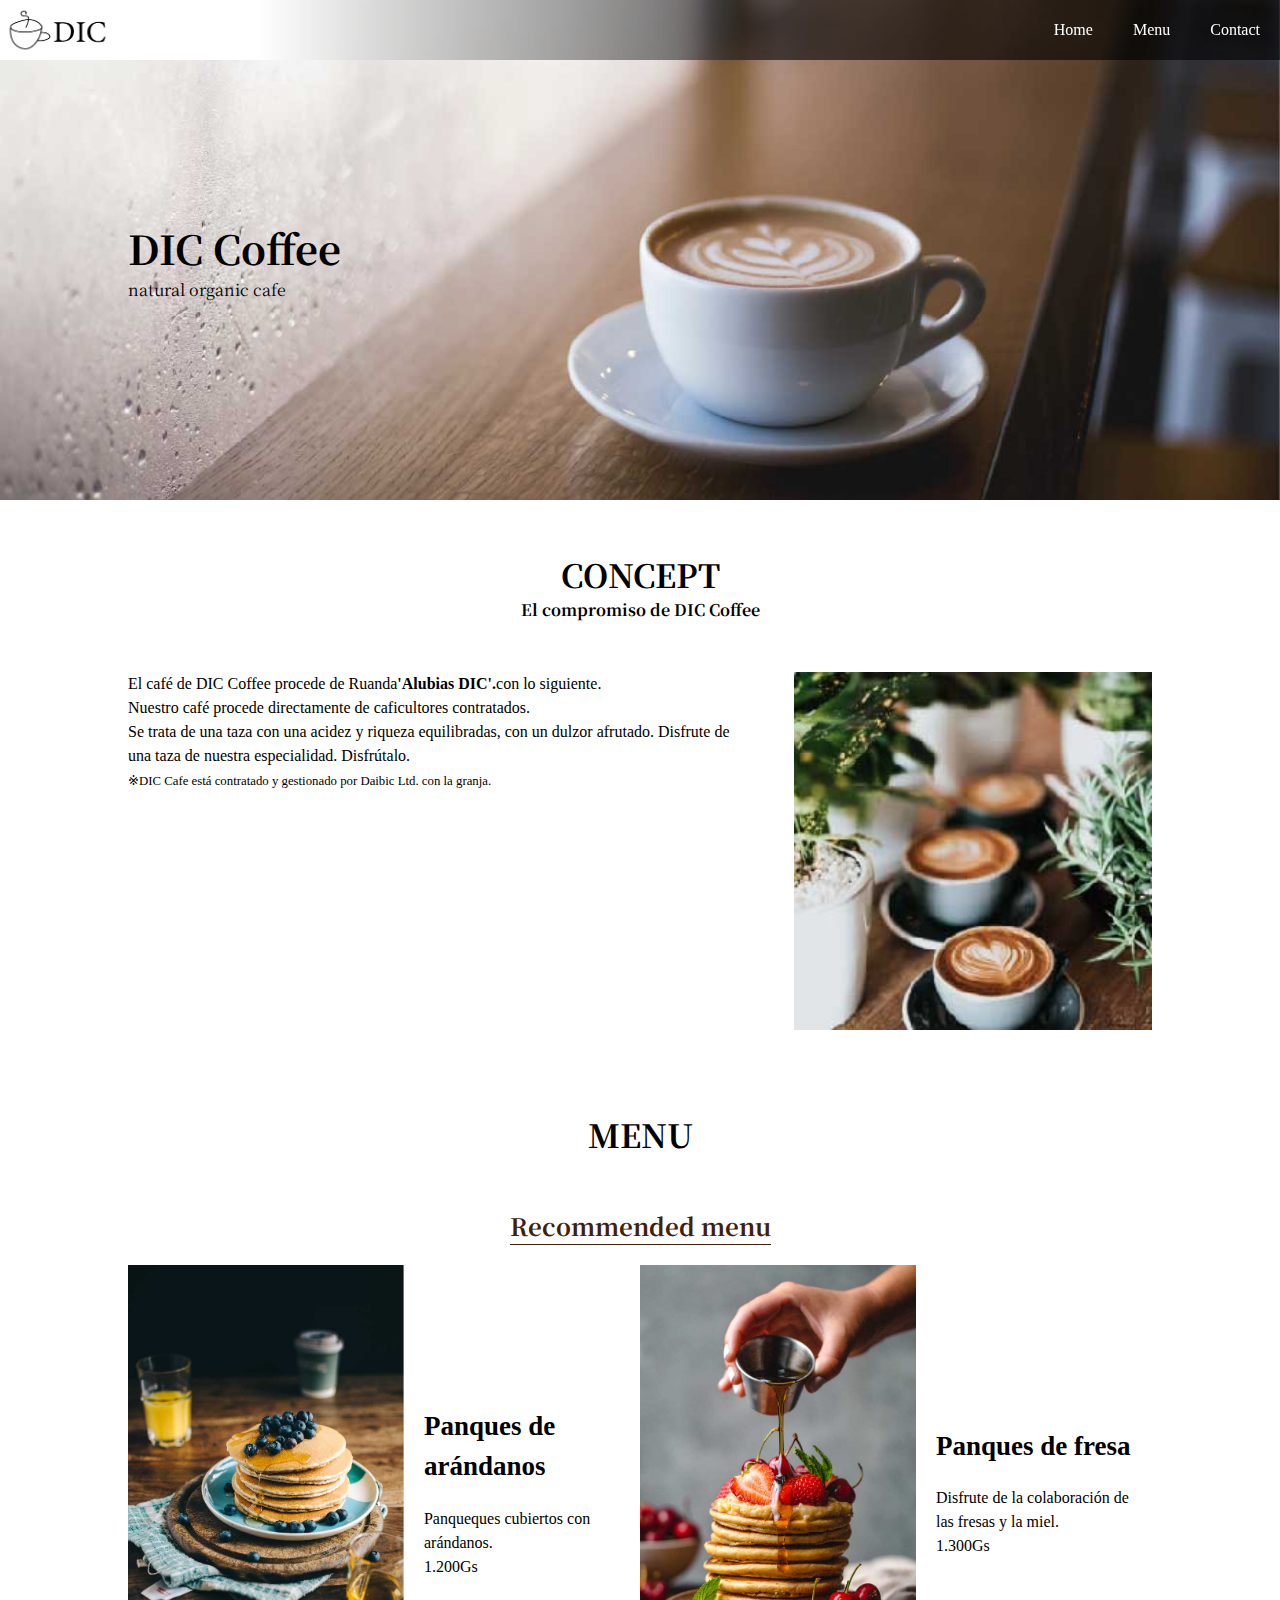
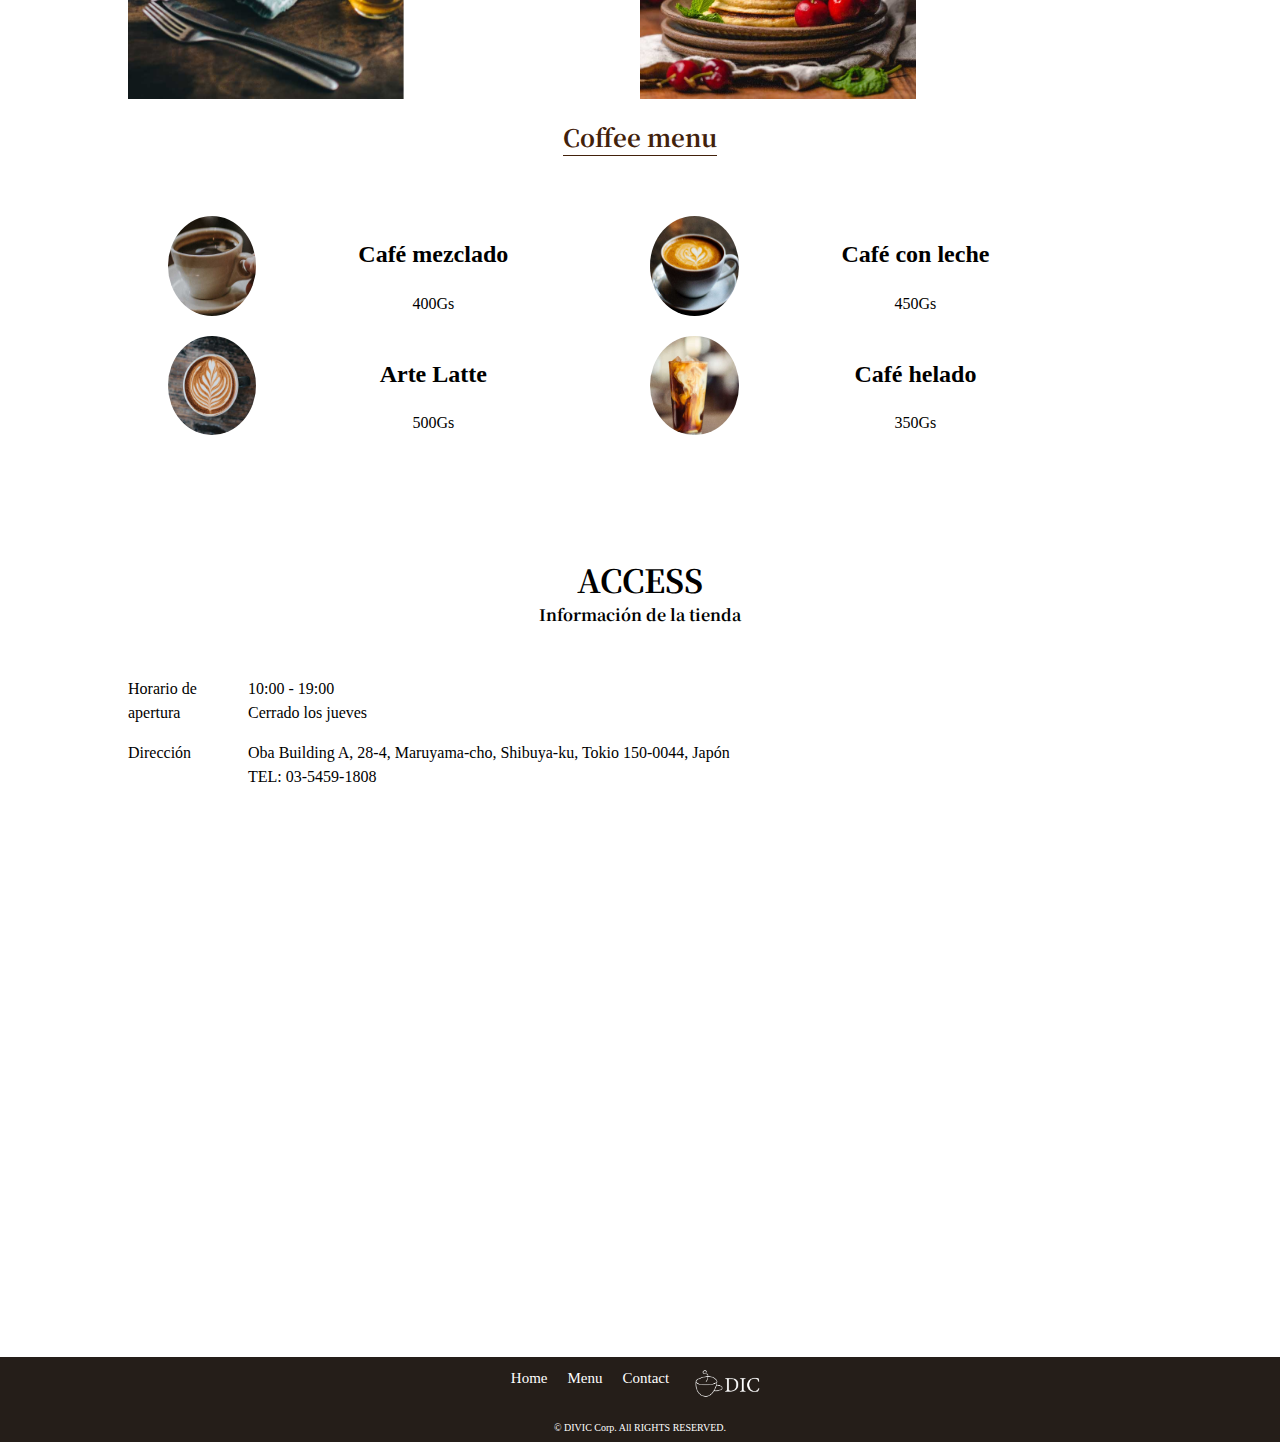
<file: page_v1/index.html>
<!DOCTYPE html>
<html lang="es">

<head>
  <meta charset="utf-8">
  <title>DIC cafe</title>
  <link href="css/normalize.css" rel="stylesheet">
  <link href="css/main.css" rel="stylesheet">
  <link href="https://fonts.googleapis.com/css2?family=Noto+Serif+JP:wght@400;700&display=swap" rel="stylesheet">
</head>

<body>
  <header>
    <nav class="header_nav">
      <a href="index.html" class="logo"><img src="images/sample_logo_k.png"></a>
      <ul class="global_nav">
        <a href="index.html" class="global_nav_item"><li>Home</li></a>
        <a href="#menu" class="global_nav_item"><li>Menu</li></a>
        <a href="#" class="global_nav_item"><li>Contact</li></a>
      </ul>
    </nav>
    <div class="key section_inner">
      <h1>DIC Coffee</h1>
      <p>natural organic cafe</p>
    </div>
  </header>

  <section>
    <!---->
    <article class="section_inner">
      <div class="section_title">
        <h1>CONCEPT</h1>
        <p>El compromiso de DIC Coffee</p>
      </div>
      <div class="concept_inner">
        <p class="concept_content">
          El café de DIC Coffee procede de Ruanda<strong>'Alubias DIC'.</strong>con lo siguiente.<br>
          Nuestro café procede directamente de caficultores contratados.<br>
          Se trata de una taza con una acidez y riqueza equilibradas, con un dulzor afrutado. Disfrute de una taza de
          nuestra especialidad.
          Disfrútalo.<br>
          <small>※DIC Cafe está contratado y gestionado por Daibic Ltd. con la granja.</small>
        </p>
        <img src="images/sample_concept.jpg" class="concept_image">
      </div>
    </article>
    <!---->

    <!---->
    <article class="section_inner menu_section">

      <div class="section_title">
        <h1>MENU</h1>
      </div>

      <!---->
      <section>
        <div class="center">
          <h1 class="menu_title">Recommended menu</h1>
        </div>

        <!---->
        <ul class="horizontal-list">

          <!---->
          <li>
            <img src="images/sample_pancake1.jpg" width="55%" class="pancake-image">
            <div class="pancake-content">
              <h2><strong style="font-size: 27px">Panques de arándanos</strong></h2>
              <p>Panqueques cubiertos con arándanos.</p>
              <p class="price">1.200Gs</p>
            </div>
          </li>
          <!---->

          <!---->
          <li>
            <img src="images/sample_pancake2.jpg" width="55%" class="pancake-image">
            <div class="pancake-content">
              <h2><strong style=" font-size: 27px">Panques de fresa</strong></h2>
              <p>Disfrute de la colaboración de las fresas y la miel. </p>
              <p class="price"> 1.300Gs</p>
            </div>
          </li>
          <!---->

        </ul>

      </section>
      <!---->

      <!---->
      <section>

        <div class="center">
          <h1 class="menu_title">Coffee menu</h1>
        </div>

        <!---->
        <ul class="menu_list coffee_menu">
          <div class="coffee_side">
            <li class="caffee_menu_list_item">
              <img src="images/sample_cafe1.jpg" class="caffee_menu_image">
              <div class="caffee_menu_content">
                <h2 class="menu_item_title">Café mezclado</h2>
                <p class="caffee_menu_price">400Gs</p>
              </div>
            </li>
            <li class="caffee_menu_list_item">
              <img src="images/sample_cafe2.jpg" class="caffee_menu_image">
              <div class="caffee_menu_content">
                <h2 class="menu_item_title">Arte Latte</h2>
                <p class="caffee_menu_price">500Gs</p>
              </div>

            </li>
          </div>
          <!---->

          <!---->
          <div class="coffee_side">
            <li class="caffee_menu_list_item">
              <img src="images/sample_cafe3.jpg" class="caffee_menu_image">
              <div class="caffee_menu_content">
                <h2 class="menu_item_title">Café con leche</h2>
                <p class="caffee_menu_price">450Gs</p>
              </div>
            </li>
            <li class="caffee_menu_list_item">
              <img src="images/sample_cafe4.jpg" class="caffee_menu_image">
              <div class="caffee_menu_content">
                <h2 class="menu_item_title">Café helado</h2>
                <p class="caffee_menu_price">350Gs</p>
              </div>
            </li>
          </div>
          <!---->

        </ul>
        <!---->

      </section>
      <!---->
    </article>

    <article class="section_inner acceso">
      <div class="section_title">
        <h1>ACCESS</h1>
        <p>Información de la tienda</p>
      </div>
      <div class="access-content">
        <dl>
          <dt>Horario de apertura</dt>
          <dd>10:00 - 19:00<br>Cerrado los jueves</dd>
        </dl>
        <dl>
          <dt>Dirección</dt>
          <dd>
            Oba Building A, 28-4, Maruyama-cho, Shibuya-ku, Tokio 150-0044, Japón<br>
            TEL: 03-5459-1808
          </dd>
        </dl>
      </div>
      <iframe
        src="https://www.google.com/maps/embed?pb=!1m18!1m12!1m3!1d529.1112083856162!2d29.98381513346934!3d36.258715876075584!2m3!1f0!2f0!3f0!3m2!1i1024!2i768!4f13.1!3m3!1m2!1s0x14c1f33fb007ffeb%3A0xf99a1032a6f73de1!2sLycian%20Rock-Cut%20Tombs%20of%20Myra!5e0!3m2!1ses-419!2spy!4v1696978502419!5m2!1ses-419!2spy"
        width="100%" height="450" style="border:0;" allowfullscreen="" loading="lazy"
        referrerpolicy="no-referrer-when-downgrade">
      </iframe>
    </article>
  </section>
  <footer>
    <nav>
      <ul>
        <li><a href="index.html">Home</a></li>
        <li><a href="#menu">Menu</a></li>
        <li><a href="#">Contact</a></li>
        <li><a href="index.html"><img src="images/sample_logo_w.png"></a></li>
      </ul>
    </nav>
    <div class="copyright">
      <p>© DIVIC Corp. All RIGHTS RESERVED.</p>
    </div>
  </footer>
</body>

</html>
</file>
<file: page_v1/css/main.css>
@charset "utf-8";
html {
  height: 100%;
}
body {
  position: relative;
  padding-bottom: 75px;
  min-height: 100%;
}
li {
  list-style: none;
}
p, ul {
  margin: 0;
  padding: 0;
}
div,li {
  box-sizing: border-box;
}
.header_nav {
  background: linear-gradient(90deg, #fff 20%, rgba(0,0,0,.6) 60%);
  display: flex;
  height: 60px;
  justify-content: space-between;
  align-items: stretch;
  position: fixed;
  top: 0;
  width: 100%;
}
.global_nav_item {
  color: #fff;
  text-decoration: none;
  display: flex;
  align-items: center;
  padding: 0 20px;
}
.global_nav_item:hover {
  background: #fff;
  color: #42210b;
}
.global_nav {
  display: flex;
  align-items: stretch;
}
.logo {
  width: 120px;
  display: flex;
  align-items: center;
}
.logo img{
  width: 100%;
}
.section_inner {
  padding: 50px 10% 30px;
}
.key {
  height: 500px;
  background: center / cover no-repeat url("../images/sample_key.jpg");
  display: flex;
  flex-direction: column;
  justify-content: center;
  font-family: 'Noto Serif JP', serif;
}
.key h1{
  font-size: 2.5rem;
}
.concept_inner {
  display: flex;
  justify-content: space-between;
}
.concept_content {
  width: 60%;
}
.concept_image {
  width: 35%;
}
.menu_section {
  background: url("../images/sample_menu_bg.jpg") no-repeat bottom;
  background-size: 100%;
  background-attachment: fixed;
}
.section_title {
  font-family: 'Noto Serif JP', serif;
  font-weight: bold;
  text-align: center;
  margin-bottom: 50px;
}
.menu_title {
  display: inline-block;
  font-family: 'Noto Serif JP', serif;
  font-size: 1.5rem;
  color: #42210b;
  border-bottom: solid #42210b 1px;
  margin-bottom: 20px;
}
.center {
  text-align: center;
}
.caffee_menu_image {
  width: 20%;
  border-radius: 50%;
}

.coffee_menu{
  display: flex;
  text-align: center;
  margin: 20px;
}
.coffee_side{
  width: 49%;
  background-color: #fff;
}

.coffee_side li{
  display: flex;
  background-color: #fff;
  margin: 20px;
}

.coffee_side li img{
  width: 20%;
}

.coffee_side li div{
  width: 80%;
}

.menu_list_recommended{
  display: flex;
  padding-bottom: 50px;
  
}
.menu_list_recommended li{
  display: flex;
  width: 49%;
  margin: 1%;
  background-color: #fff;
}
.menu_list_recommended li div{
  width: 45%;
  display: flex;
  flex-direction: column;
  justify-content: space-between;
  font-size: larger;
}

.menu_list_recommended li img{
  width: 55%;
  object-fit: cover;
}

.acceso dl{
  display: flex;
}
.acceso dl dt{
  height: 100%;
  width: 80px;
}

.acceso iframe{
  width: 100%;
}

footer{
  display: block;
  width: 100%;
  background: #251e19;
  position: absolute;
  bottom: -75px;
  padding-bottom: 10px;
  height: 75px;
}

footer ul{  
  display: flex;
  justify-content: center ;
}
footer nav ul{
  display: flex;
  justify-content: center;
  margin-bottom: 10px;
}

footer nav ul a{
  padding: 10px;
  display: flex;
  flex-direction: column;
  justify-content: center;
  color:#fff;
  text-decoration: none;
  font-size: 15px;
}

footer nav ul li img{
  width: 80px;
}

footer p{
  color: white;
  text-align: center;
  font-size: 10px;
}
.horizontal-list {
  display: flex;
  justify-content: space-between;
  list-style: none;
  padding: 0;
}

.horizontal-list li {
  width: 49%;
  margin-right: 1%;
  background-color: white;
  display: flex;
  align-items: center;
  margin-bottom: 20px;
}
.pancake-content {
  flex: 1;
  display: flex;
  flex-direction: column;
  justify-content: space-between;
  padding-left: 20px;
}
</file>
